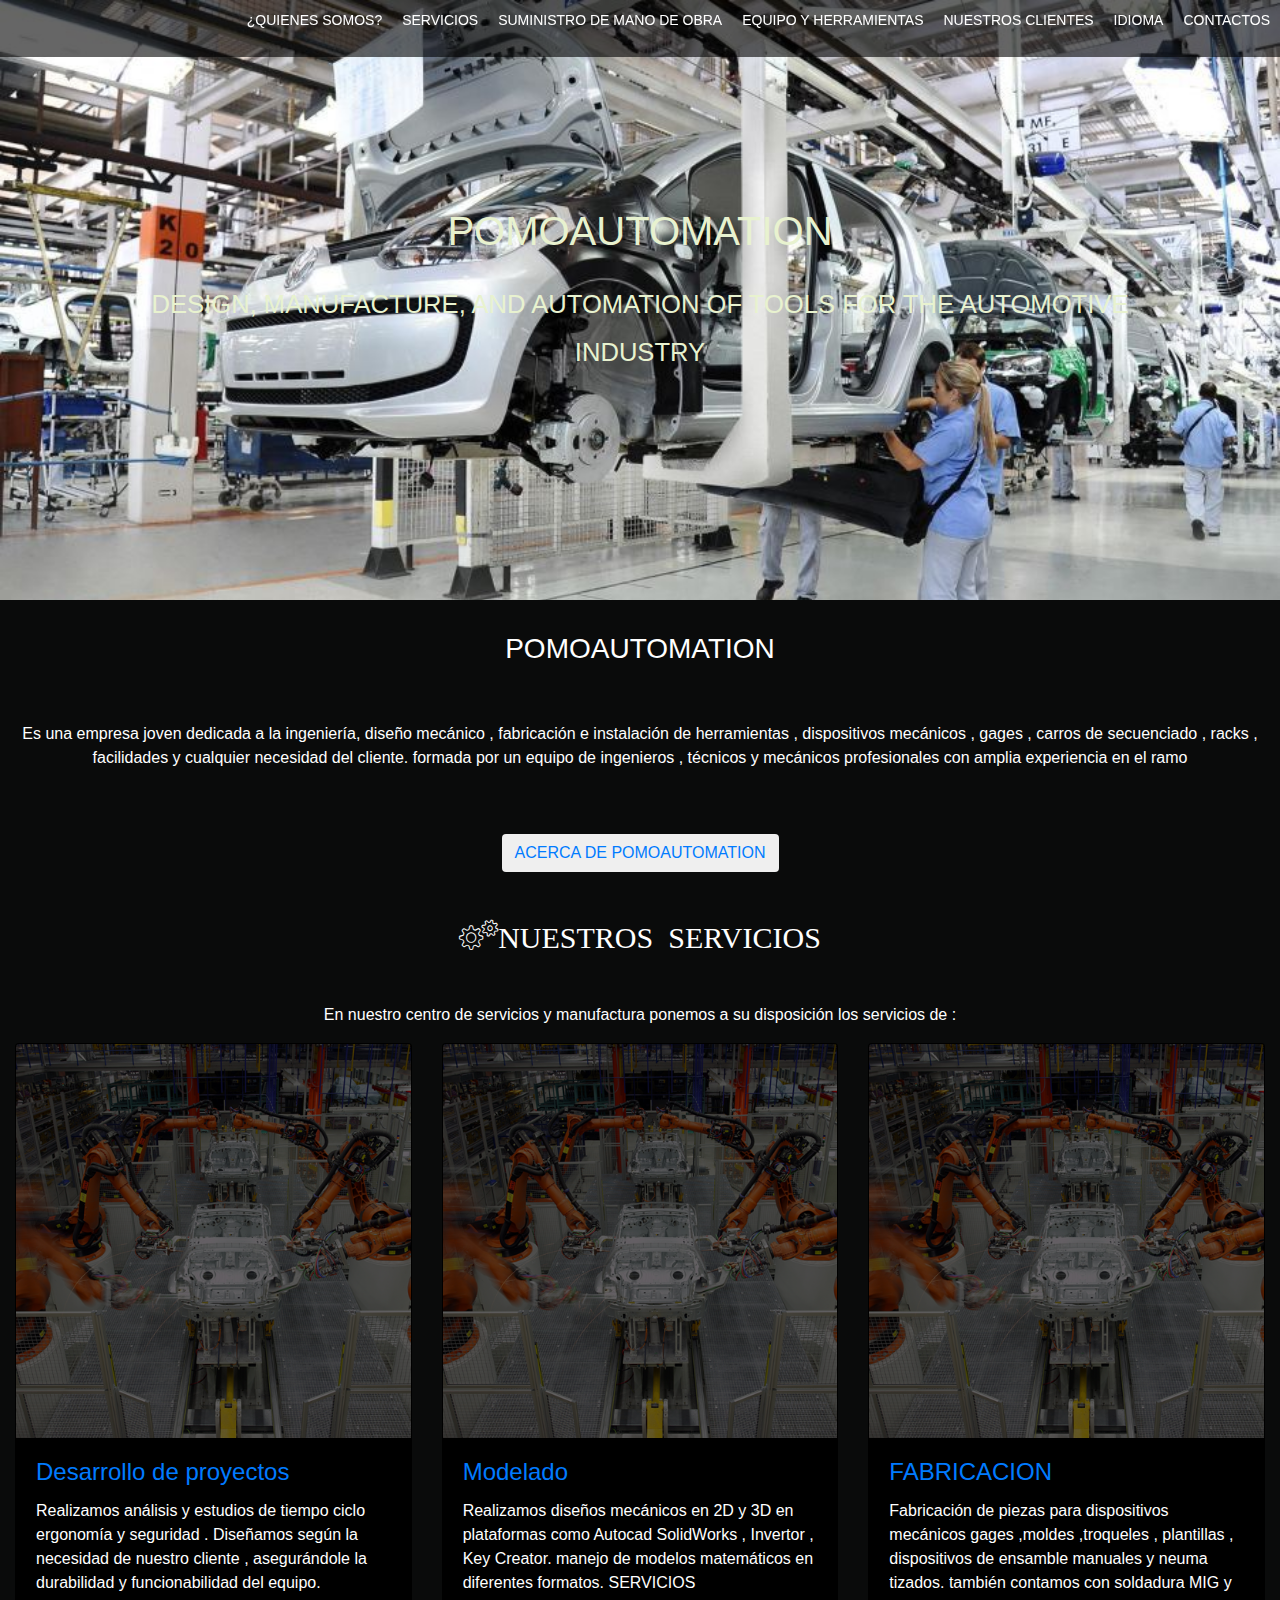
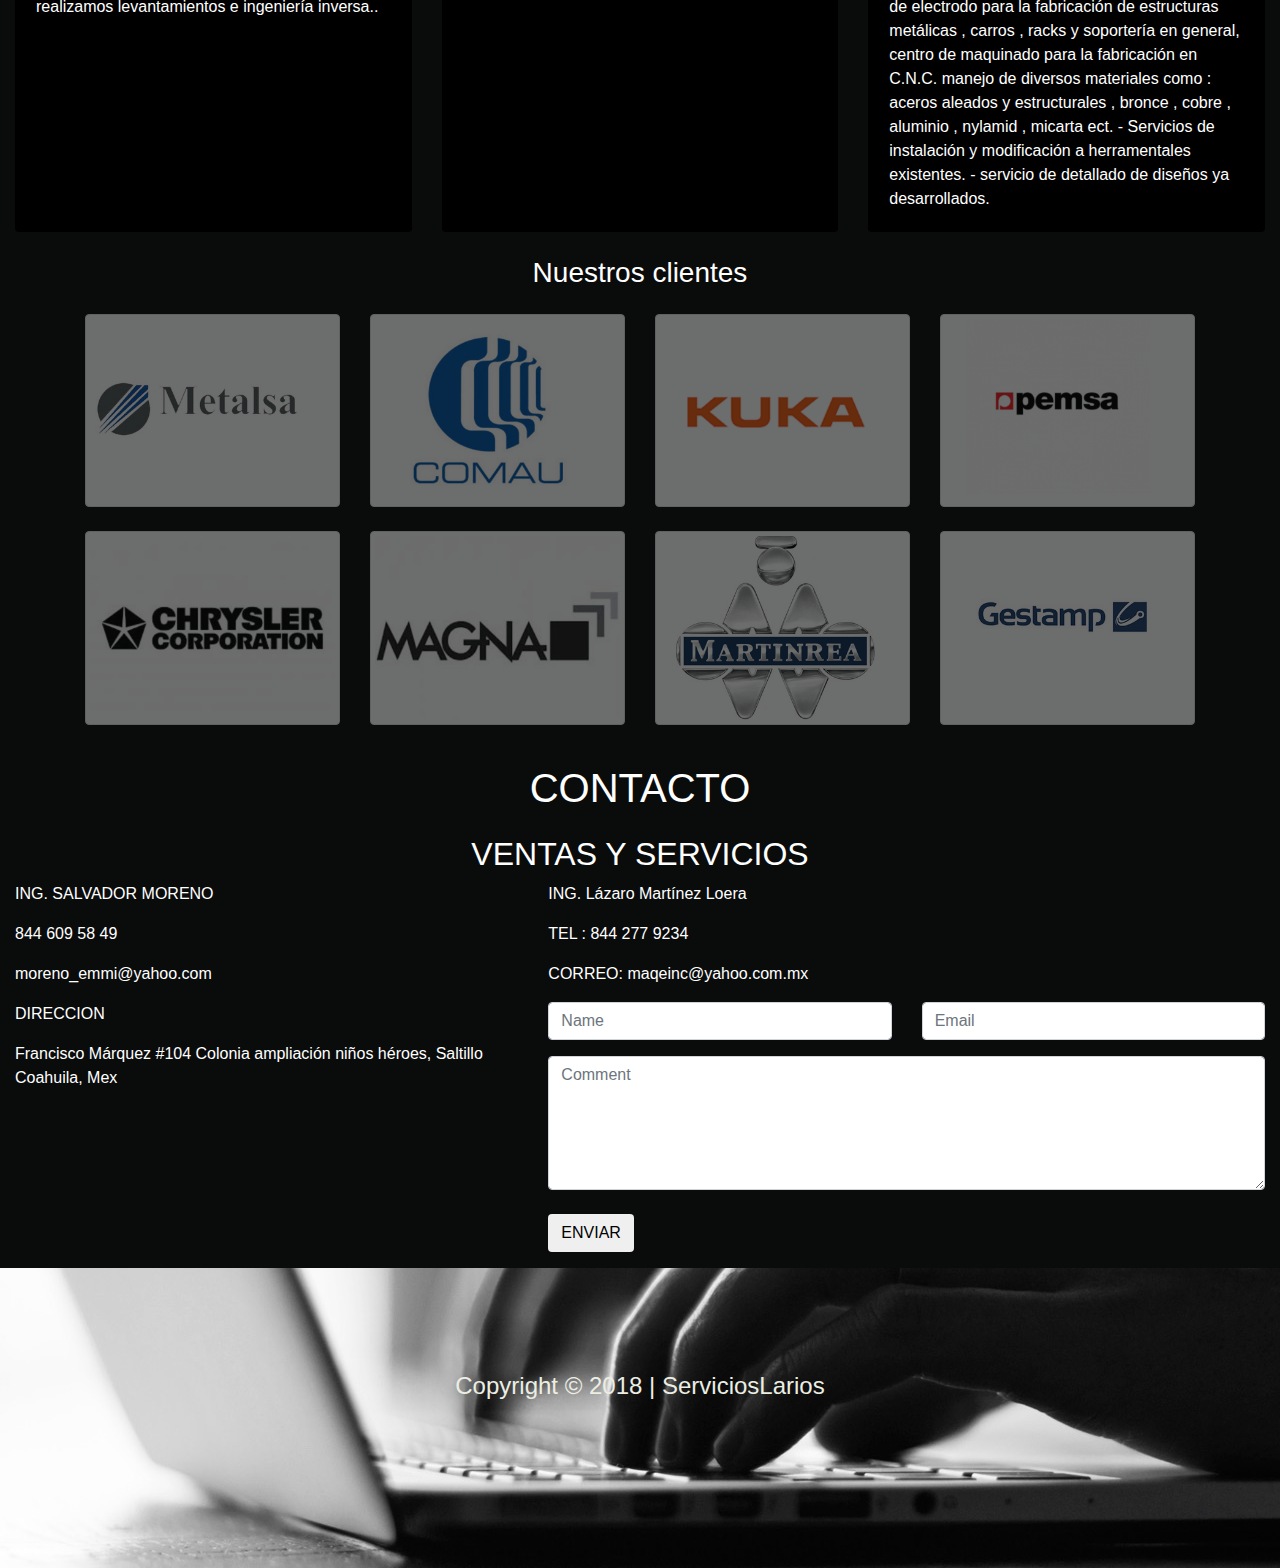
<file: index.html>
<!DOCTYPE html>
<html lang="en">
<head>
  <title>POMOAUTOMATION </title>
  <meta charset="utf-8">
    <link rel="stylesheet" href="css/CSS/ESTILOS.css">
    <!-- Latest compiled and minified CSS -->
<link rel="stylesheet" href="css/bootstrap.min.css">
<link rel="stylesheet" href="fonts/style.css">
<!-- Optional theme -->

<script src="js/bootstrap.min.js" ></script>
  </head>

<body>
  <div class="fondonegro" >

  <header>
     <nav>
      <ul>
       <li><a href="sabermas.html">¿QUIENES SOMOS?</a></li>
       <li><a href="#">SERVICIOS</a></li>
       <li><a href="#">SUMINISTRO DE MANO DE OBRA</a></li>
       <li><a href="#">EQUIPO Y HERRAMIENTAS </a></li>
       <li><a href="#">NUESTROS CLIENTES</a></li>
       <li><a href="#">IDIOMA</a></li>
       <li><a href="#">CONTACTOS</a></li>
      </ul>
     </nav>
    </header>
 <div class="jumbotron jumbotron-fluid" style="background-image: url('img/fondo.jpg');">
  <div class="titulo" >

  <h1>POMOAUTOMATION</h1>
  <small>DESIGN, MANUFACTURE, AND AUTOMATION
                      OF TOOLS FOR THE AUTOMOTIVE INDUSTRY</small>
</div>
 </div>

 <div class="container-fluid bg-grey">
<center>


  <h3 style="color:#fff;">POMOAUTOMATION</h3><br><br>
<p>Es una empresa joven dedicada
a la ingeniería, diseño mecánico ,
fabricación e instalación de herramientas ,
dispositivos mecánicos , gages , carros de
secuenciado , racks , facilidades y cualquier
necesidad del cliente. formada por un
equipo de ingenieros , técnicos y mecánicos
profesionales con amplia experiencia en el
ramo</p><br><br>
    <!-- Left-aligned media object -->

      <button type="button" class="btn btn-"><a href="sabermas.html"> ACERCA DE POMOAUTOMATION</a></button>
<br><br><br>
    <span class="icon-gears" style="color:#fff; font-size: 30px;" >NUESTROS SERVICIOS</span>
<br><br><br>
    <p>En nuestro centro de servicios y manufactura
  ponemos a su disposición los servicios de :
  </p>
</center>
<div class="row" >
 <div class="col-lg-4 col-sm-6 portfolio-item">
  <div class="card h-100" style="background-color:black;">
   <a href="#"><img class="card-img-top" src="img/fondo6.jpg" alt=""></a>
     <div class="card-body">
      <h4 class="card-title">
        <a href="#">Desarrollo de proyectos</a>
      </h4>
      <p class="card-text" style="color:white;">Realizamos
           análisis y estudios de tiempo ciclo
           ergonomía y seguridad . Diseñamos según
           la necesidad de nuestro cliente ,
           asegurándole la durabilidad y
           funcionabilidad del equipo. realizamos
           levantamientos e ingeniería inversa..</p>
    </div>
  </div>
</div>
<div class="col-lg-4 col-sm-6 portfolio-item">
 <div class="card h-100" style="background-color:black;">
  <a href="#"><img class="card-img-top" src="img/fondo6.jpg" alt=""></a>
   <div class="card-body">
    <h4 class="card-title">
     <a href="#">Modelado</a>
      </h4>
      <p class="card-text" style="color:white ;">Realizamos diseños mecánicos
en 2D y 3D en plataformas como Autocad
SolidWorks , Invertor , Key Creator. manejo
de modelos matemáticos en diferentes
formatos.
SERVICIOS
      </p>
     </div>
    </div>
  </div>
<div class="col-lg-4 col-sm-6 portfolio-item">
<div class="card h-100" style="background-color:black;">
  <a href="#"><img class="card-img-top" src="img/fondo6.jpg" alt=""></a>
   <div class="card-body">
    <h4 class="card-title">
     <a href="#">FABRICACION</a>
    </h4>
   <p class="card-text" style="color:white;">Fabricación de piezas para
   dispositivos mecánicos gages ,moldes
   ,troqueles , plantillas , dispositivos de
   ensamble manuales y neuma tizados.
   también contamos con soldadura MIG y de
   electrodo para la fabricación de estructuras
   metálicas , carros , racks y soportería en
   general, centro de maquinado para la
   fabricación en C.N.C. manejo de diversos
   materiales como : aceros aleados y
   estructurales , bronce , cobre , aluminio ,
   nylamid , micarta ect. - Servicios de
   instalación y modificación a herramentales
   existentes.
   - servicio de detallado de diseños ya
   desarrollados.</p>
  </div>
 </div>
</div>
</div>

<!fin del row>
</div>
<div class="container">

  <h3 class="my-4 text-center" style="color:#FFF">Nuestros clientes</h3>

  <div class="row text-center text-lg-left">

    <div class="col-lg-3 col-md-4 col-xs-6">
      <a href="#" class="d-block mb-4 h-100">
        <img class="img-fluid img-thumbnail" src="img/metalsa1.jpg" alt="">
      </a>
    </div>
    <div class="col-lg-3 col-md-4 col-xs-6">
      <a href="#" class="d-block mb-4 h-100">
        <img class="img-fluid img-thumbnail" src="img/comau.jpg" alt="">
      </a>
    </div>
    <div class="col-lg-3 col-md-4 col-xs-6">
      <a href="#" class="d-block mb-4 h-100">
        <img class="img-fluid img-thumbnail" src="img/kuka.png" alt="">
      </a>
    </div>
    <div class="col-lg-3 col-md-4 col-xs-6">
      <a href="#" class="d-block mb-4 h-100">
        <img class="img-fluid img-thumbnail" src="img/pemsa.png" alt="">
      </a>
    </div>
    <div class="col-lg-3 col-md-4 col-xs-6">
      <a href="#" class="d-block mb-4 h-100">
        <img class="img-fluid img-thumbnail" src="img/chrysler.jpg" alt="">
      </a>
    </div>
    <div class="col-lg-3 col-md-4 col-xs-6">
      <a href="#" class="d-block mb-4 h-100">
        <img class="img-fluid img-thumbnail" src="img/magna.jpg" alt="">
      </a>
    </div>
    <div class="col-lg-3 col-md-4 col-xs-6">
      <a href="#" class="d-block mb-4 h-100">
        <img class="img-fluid img-thumbnail" src="img/mantireal.jpg" alt="">
      </a>
    </div>
    <div class="col-lg-3 col-md-4 col-xs-6">
      <a href="#" class="d-block mb-4 h-100">
        <img class="img-fluid img-thumbnail" src="img/gestamp.jpg" alt="">
      </a>
    </div>
  </div>

</div>



<!-- Container (Contact Section) -->
<div class="container-fluid bg-grey">
  <h1 class="text-center" style="color:#fff;">CONTACTO</h1>
      <h2 class="text-center" style="color:#fff;">VENTAS Y SERVICIOS</h2>
  <div class="row">
    <div class="col-sm-5">
      <p>ING. SALVADOR MORENO
</p>
      <p><span class="glyphicon glyphicon-phone"></span>844 609 58 49</p>
      <p><span class="glyphicon glyphicon-envelope"></span>moreno_emmi@yahoo.com</p>
    </div>
    <div class="col-sm-5">
      <p>ING. Lázaro Martínez Loera
</p>
      <p><span class="glyphicon glyphicon-phone"></span>TEL : 844 277 9234</p>
      <p><span class="glyphicon glyphicon-envelope"></span>CORREO: maqeinc@yahoo.com.mx</p>
    </div>

    <div class="col-sm-5" style="color:#fff;">
      <p>DIRECCION
    </p>
      <p><span class="glyphicon glyphicon-phone"></span>Francisco Márquez #104 Colonia
ampliación niños héroes, Saltillo Coahuila,
Mex</p>
    </div>
    <div class="col-sm-7">
      <div class="row">
        <div class="col-sm-6 form-group">
          <input class="form-control" id="name" name="name" placeholder="Name" type="text" required>
        </div>
        <div class="col-sm-6 form-group">
          <input class="form-control" id="email" name="email" placeholder="Email" type="email" required>
        </div>
      </div>
      <textarea class="form-control" id="comments" name="comments" placeholder="Comment" rows="5"></textarea><br>
      <div class="row">
        <div class="col-sm-12 form-group">
          <button class="btn btn-default pull-right" type="submit">ENVIAR</button>
        </div>
      </div>
    </div>
  </div>
</div>
</div>
<footer style="background-image: url('img/pie2.jpg');">
<div class="pie1" >
   Copyright © 2018 | ServiciosLarios
</div>

</footer>


</body>
</html>
</file>
<file: css/CSS/ESTILOS.css>
/*Eliminamos los margenes y paddings que agrega el navegador por defecto*/
* {
  padding: 0;
  margin: 0;
}
.contenedor{
  background-color:#fff;
  margin: 0;

}
.fondonegro{
  background-color:rgb(10, 11, 11);

}
p{
  color: #fff;
}
.PRIMERDIV{
background-color:rgb(14, 14, 13);
width: 100%;
height: 100%;
margin: 0px;
}
.SEGUNDODIV{
background-color: rgb(5, 5, 6);
height: 100%;
width: 100%;
}
div#nombreEmpresa{
   font-weight: 900;
   background-color:rgba(0,0,0,0.3);
   width: 70%;
   height: 30%;
   font-size: 100%;
   text-align: right;
   color: #fff;
   padding: 10%;
}
.descripcion{
  font-weight: 700px;
  background-color:rgba(0,0,0,0.7);
  width: 60%;
  height: auto;
  font-size: 100%;
  text-align: center;
  color:#fff;
}
img{
  opacity: 0.4;

}
header {
  background: rgba(0,0,0,0.6);
  width: 100%;
  position: fixed;
  z-index: 100;
}

nav {
  float:right; /* Desplazamos el nav hacia la izquierda */
}

nav ul {
  list-style: none;
  overflow: hidden; /* Limpiamos errores de float */
}

nav ul li {
  float: left;
  font-family: Arial, sans-serif;
  font-size: 14px;
}

nav ul li a {
  display: block; /* Convertimos los elementos a en elementos bloque para manipular el padding */
  padding: 10px;
  color: #fff;
  text-decoration: none;
}

h1{
  text-align: center;
  padding: 15px;
  color: #fff;
}
nav ul li:hover {
  background:rgb(56, 70, 65);
}



footer{
  width: 100%;
  height:300px;
  background-image: url("img/pie2.jpg");
}
 footer .pie1{
    margin: 0px;
    padding: 100px;
    color: rgb(235, 238, 227);
    font-size: 150%;
    font-weight: 900px;
    text-align: center;
}
.primerdivmision{
width: 100%;
margin: auto;
height:500px;
background-color: rgb(37, 209, 40);
margin: 10px ;
padding: 15px;

}
.img{
  background-color: red;
  width: 50%;
  height: 500px;
  float:left;
  background-image: url("../img/SSSSS.jpg");
}
.descripcion2 {
width: 50%;
height: 500px;
background-color: rgb(37, 36, 42);
float:right;
}
.mision{
  padding: 10px;
  width: 95%;
  height: auto;
  margin: 0;
  color:rgb(237, 231, 245) ;
}
.mision h2{
  padding: 10px;
  font-family: "calibri", Garamond, 'Comic Sans';
  margin: 0px;
}
.mision p {
  padding: 10px;
  margin: 10px;
  font-size: 17px;
  font-family: "calibri", Garamond, 'Comic Sans';
  color:rgb(233, 243, 246,) ;

}
.VISION{
   width: 40%;
   height: auto;
   float: left;
   font-size: 20px;
    margin: auto;
    font-family: "calibri", Garamond, 'Comic Sans';
  color:rgb(233, 243, 246)
}
 .VISIONIMG{
  width: 50%;
  height: 90%;
  padding: 30px;

  float:left;
  background-image: url("../img/SSSSS.jpg");
  background-size: 100%;
}
.sEGUNDOCONTENEDOR{
  width: 100%;
  height:500px;
  background-color: rgb(37, 209, 40);
  margin: 10px ;
  padding: 15px;
}

.tercercontenedor{
  width: 100%;
  height:500px;
  background-color: rgb(37, 209, 40);
  margin: 10px ;
  padding: 15px;
}
.tercervision{
  width: 40%;
  height: auto;
  float: left;
  font-size: 20px;
   margin: auto;
   font-family: "calibri", Garamond, 'Comic Sans';
 color:rgb(233, 243, 246)

}
.jumbotron{
  height:600px;
  width: 100%;
  background-image: url('../img/fondo3.png');
  background-size: 100%;
}

@media screen and (max-width: 768px) {
    {
  background-image: url('../img/fondo3.png');
      }
.conteiner{
background: rgb(117, 244, 234);
}

.titulo{
  color: #fff;
}
}

.titulo {
  color: rgb(232, 242, 207);
  text-align: center;
  padding: 10%;
  font-weight: 900;
  font-size: 200%;
}
</file>
<file: fonts/style.css>
@font-face {
  font-family: 'icomoon';
  src:  url('icomoon.eot?9zyvjk');
  src:  url('icomoon.eot?9zyvjk#iefix') format('embedded-opentype'),
    url('icomoon.ttf?9zyvjk') format('truetype'),
    url('icomoon.woff?9zyvjk') format('woff'),
    url('icomoon.svg?9zyvjk#icomoon') format('svg');
  font-weight: normal;
  font-style: normal;
}

[class^="icon-"], [class*=" icon-"] {
  /* use !important to prevent issues with browser extensions that change fonts */
  font-family: 'icomoon' !important;
  speak: none;
  font-style: normal;
  font-weight: normal;
  font-variant: normal;
  text-transform: none;
  line-height: 1;

  /* Better Font Rendering =========== */
  -webkit-font-smoothing: antialiased;
  -moz-osx-font-smoothing: grayscale;
}

.icon-document:before {
  content: "\e005";
}
.icon-clipboard:before {
  content: "\e008";
}
.icon-book-open:before {
  content: "\e00b";
}
.icon-presentation:before {
  content: "\e00e";
}
.icon-ribbon:before {
  content: "\e01e";
}
.icon-trophy2:before {
  content: "\e023";
}
.icon-gears:before {
  content: "\e02b";
}
.icon-tools:before {
  content: "\e033";
}
.icon-tools-2:before {
  content: "\e034";
}
.icon-globe:before {
  content: "\e045";
}
.icon-genius:before {
  content: "\e046";
}
.icon-library:before {
  content: "\e921";
}
.icon-file-empty:before {
  content: "\e924";
}
.icon-phone:before {
  content: "\e942";
}
.icon-user-tie:before {
  content: "\e976";
}
.icon-wrench:before {
  content: "\e991";
}
.icon-cog:before {
  content: "\e994";
}
.icon-cogs:before {
  content: "\e995";
}
.icon-hammer:before {
  content: "\e996";
}
.icon-trophy:before {
  content: "\e99e";
}
.icon-earth:before {
  content: "\e9ca";
}
.icon-mail:before {
  content: "\ea83";
}
.icon-mail2:before {
  content: "\ea84";
}
.icon-mail3:before {
  content: "\ea85";
}
</file>
